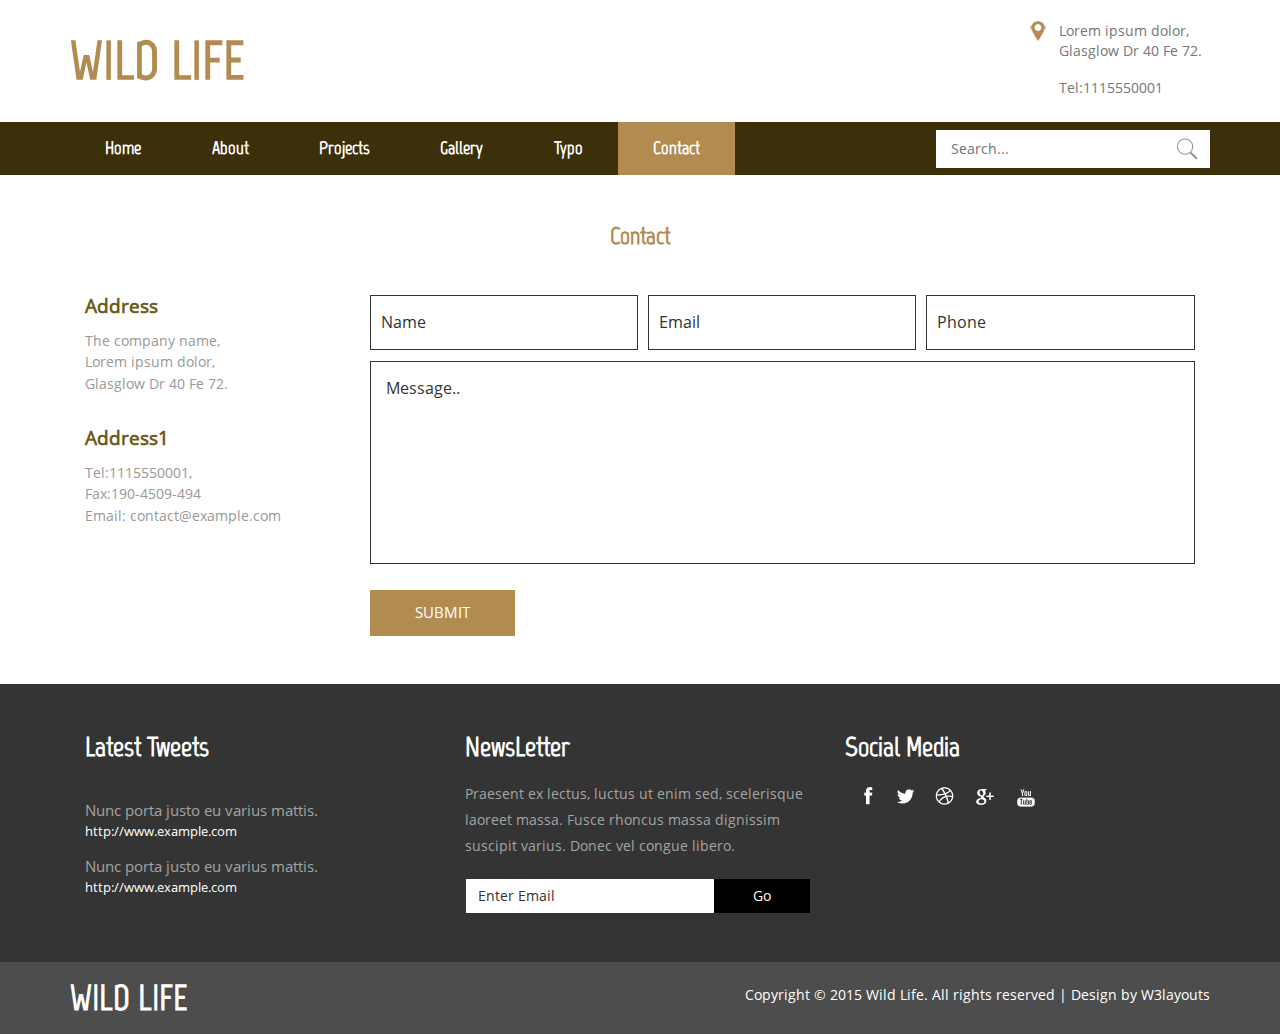
<file: contact.html>
<!--A Design by W3layouts
Author: W3layout
Author URL: http://w3layouts.com
License: Creative Commons Attribution 3.0 Unported
License URL: http://creativecommons.org/licenses/by/3.0/
-->
<!DOCTYPE HTML>
<html>
<head>
<title>Wildlife a Animal Category Flat Bootstarp Responsive Website Template | Contact :: w3layouts</title>
<link href="css/bootstrap.css" rel='stylesheet' type='text/css' />
<!-- jQuery (necessary JavaScript plugins) -->
<script src="js/bootstrap.js"></script>
<!-- Custom Theme files -->
<link href="css/style.css" rel='stylesheet' type='text/css' />
<!-- Custom Theme files -->
<!--//theme-style-->
<meta name="viewport" content="width=device-width, initial-scale=1">
<meta http-equiv="Content-Type" content="text/html; charset=utf-8" />
<meta name="keywords" content="Wildlife Responsive web template, Bootstrap Web Templates, Flat Web Templates, Andriod Compatible web template, 
Smartphone Compatible web template, free webdesigns for Nokia, Samsung, LG, SonyErricsson, Motorola web design" />
<script type="application/x-javascript"> addEventListener("load", function() { setTimeout(hideURLbar, 0); }, false); function hideURLbar(){ window.scrollTo(0,1); } </script>
<script src="js/jquery.min.js"></script>
 <script src="js/bootstrap.js"></script>

</head>
<body>
<!-- banner -->
<div class="header-top">
	 <div class="container">
		 <div class="logo">			
				 <h1><a href="index.html">WILD LIFE</a></h1>			
		 </div>
		 <div class="details">				 
				<div class="locate">
					 <div class="detail-grid">
						 <div class="lctr">
								<img src="images/lct.png" alt=""/>
						 </div>
						 <p>Lorem ipsum dolor,
						 <span>Glasglow Dr 40 Fe 72.</span></p>
						 <div class="clearfix"></div>
					 </div>
					 <div class="detail-grid">
						 <div class="lctr">
								<img src="images/phn.png" alt=""/>
						 </div>
						 <p>Tel:1115550001</p>
						 <div class="clearfix"></div>
					 </div>
				</div>
		 </div>
		 <div class="clearfix"></div>
	 </div>
</div>
<div class="header">
	 <div class="container">
		 <div class="top-menu">
			 <span class="menu"><img src="images/menu.png" alt=""></span>
			 <ul class="nav1">
				 <li><a href="index.html">Home</a></li>
				 <li><a href="about.html">About</a></li>
				 <li><a href="projects.html">Projects</a></li>
				 <li><a href="gallery.html">Gallery</a></li>
				 <li><a href="typo.html">Typo</a></li>
				 <li class="active"><a href="contact.html">Contact</a></li>
			 </ul>
		 </div>
		 <!-- script-for-menu -->
							 <script>
							   $( "span.menu" ).click(function() {
								 $( "ul.nav1" ).slideToggle( 300, function() {
								 // Animation complete.
								  });
								 });
							</script>
		 <!-- /script-for-menu -->
		 <div class="search">					
				<form>
				 <input type="text" value="" placeholder="Search...">
				 <input type="submit" value="">
				</form>					
		 </div>
		 <div class="clearfix"></div>
	 </div>
</div>
<!----> 
<div class="contact">
		<div class="container">
			<div class="contact-top">
				<h2>Contact</h2>
			</div>
			<div class="contact-bottom">
				 <div class="contact-text">
					<div class="col-md-3 contact-right">
						<div class="address">
							<h5>Address</h5>
							<p>The company name, 
							<span>Lorem ipsum dolor,</span>
							Glasglow Dr 40 Fe 72.</p>
						</div>
						<div class="address">
							<h5>Address1</h5>
							<p>Tel:1115550001, 
							<span>Fax:190-4509-494</span>
							Email: <a href="mailto:example@email.com">contact@example.com</a></p>
						</div>
						<div class="clearfix"></div>
					</div>
					<div class="col-md-9 contact-left">
						<form>
						<input type="text" value="Name" onfocus="this.value = '';" onblur="if (this.value == '') {this.value = 'Name';}" />
						<input type="text" value="Email" onfocus="this.value = '';" onblur="if (this.value == '') {this.value = 'Email';}" />
						<input type="text" value="Phone" onfocus="this.value = '';" onblur="if (this.value == '') {this.value = 'Phone';}" />
						<textarea value="Message:" onfocus="this.value = '';" onblur="if (this.value == '') {this.value = 'Message';}">Message..</textarea>
							<div class="submit-btn">								
									<input type="submit" value="SUBMIT">							
							</div>
						</form>
					</div>						
					<div class="clearfix"></div>
			 </div>
				
				
		 </div>
	 </div>
</div>	
<!----> 
<div class="footer">
	 <div class="container">
		 <div class="footer-sec">
			 <div class="col-md-4 ftr-grid1">
				 <h3>Latest Tweets</h3>
				 <div class="twts">
					 <h5>Nunc porta justo eu varius mattis.</h5>
					 <a href="mailto:example@gmail.com">http://www.example.com</a>
				 </div>
				 <div class="twts">
					 <h5>Nunc porta justo eu varius mattis.</h5>
					 <a href="mailto:example@gmail.com">http://www.example.com</a>
				 </div>
			 </div>
			 <div class="col-md-4 news-ltr">
				 <h3>NewsLetter</h3>
				 <p>Praesent ex lectus, luctus ut enim sed, scelerisque laoreet massa. Fusce rhoncus massa dignissim suscipit varius.
				 Donec vel congue libero. </p>
				 <form>					 
					  <input type="text" class="text" value="Enter Email" onfocus="this.value = '';" onblur="if (this.value == '') {this.value = 'Enter Email';}">
					 <input type="submit" value="Go">
					 <div class="clearfix"></div>
				 </form>
			 </div>
			 <div class="col-md-4 social">
				 <h3>Social Media</h3>
				 <a href="#"><i class="facebook"></i></a>
				 <a href="#"><i class="twitter"></i></a>
				 <a href="#"><i class="dribble"></i></a>	
				 <a href="#"><i class="google"></i></a>	
				 <a href="#"><i class="youtube"></i></a>
			 </div>
			 <div class="clearfix"></div>
     	 </div>
	 </div>
</div>
<!---->  
<div class="copywrite">
	 <div class="container">
		 <div class="ftr-logo">
			 <h3><a href="index.html">WILD LIFE</a></h3>
		 </div>
		 <div class="ftr-right">
			 <p>Copyright © 2015 Wild Life. All rights reserved | Design by <a href="http://w3layouts.com">W3layouts</a></p>
		 </div>
		 <div class="clearfix"></div>
	 </div>
</div>
<!----> 
</body>
</html>
</file>
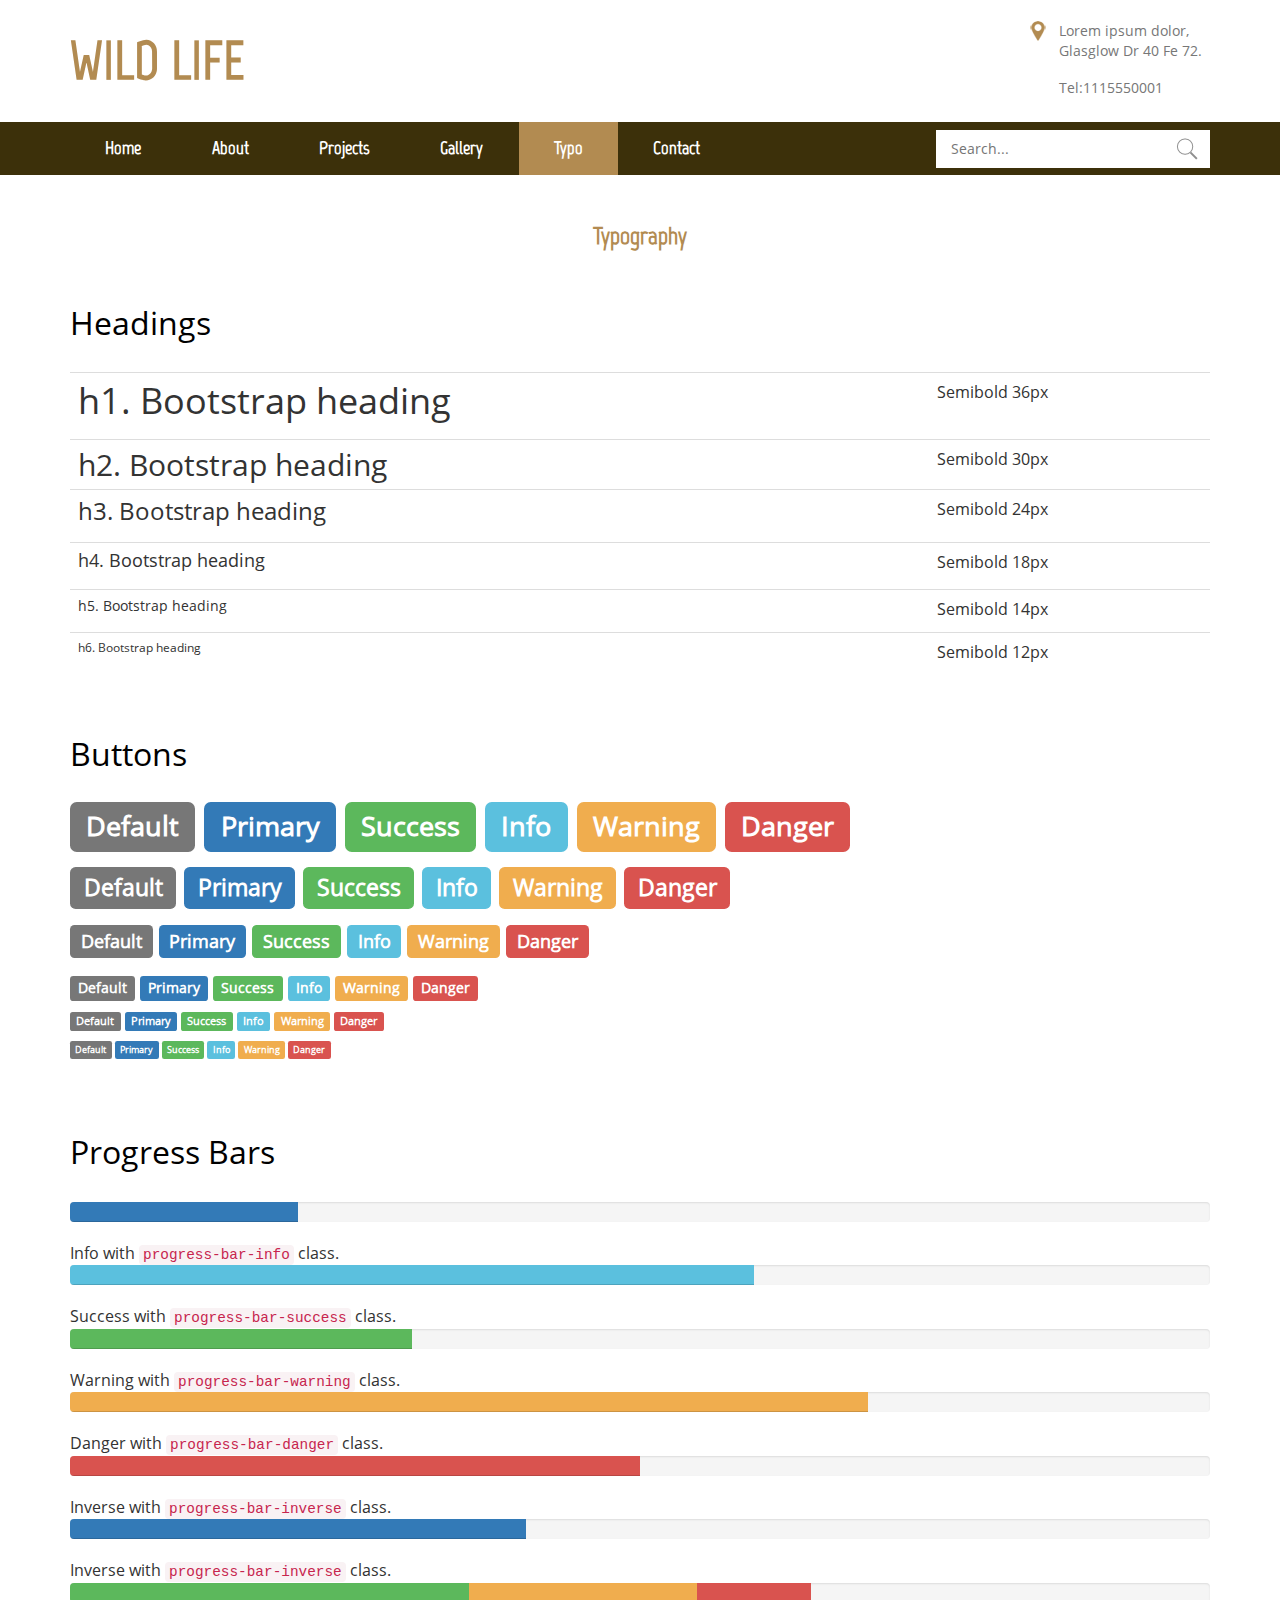
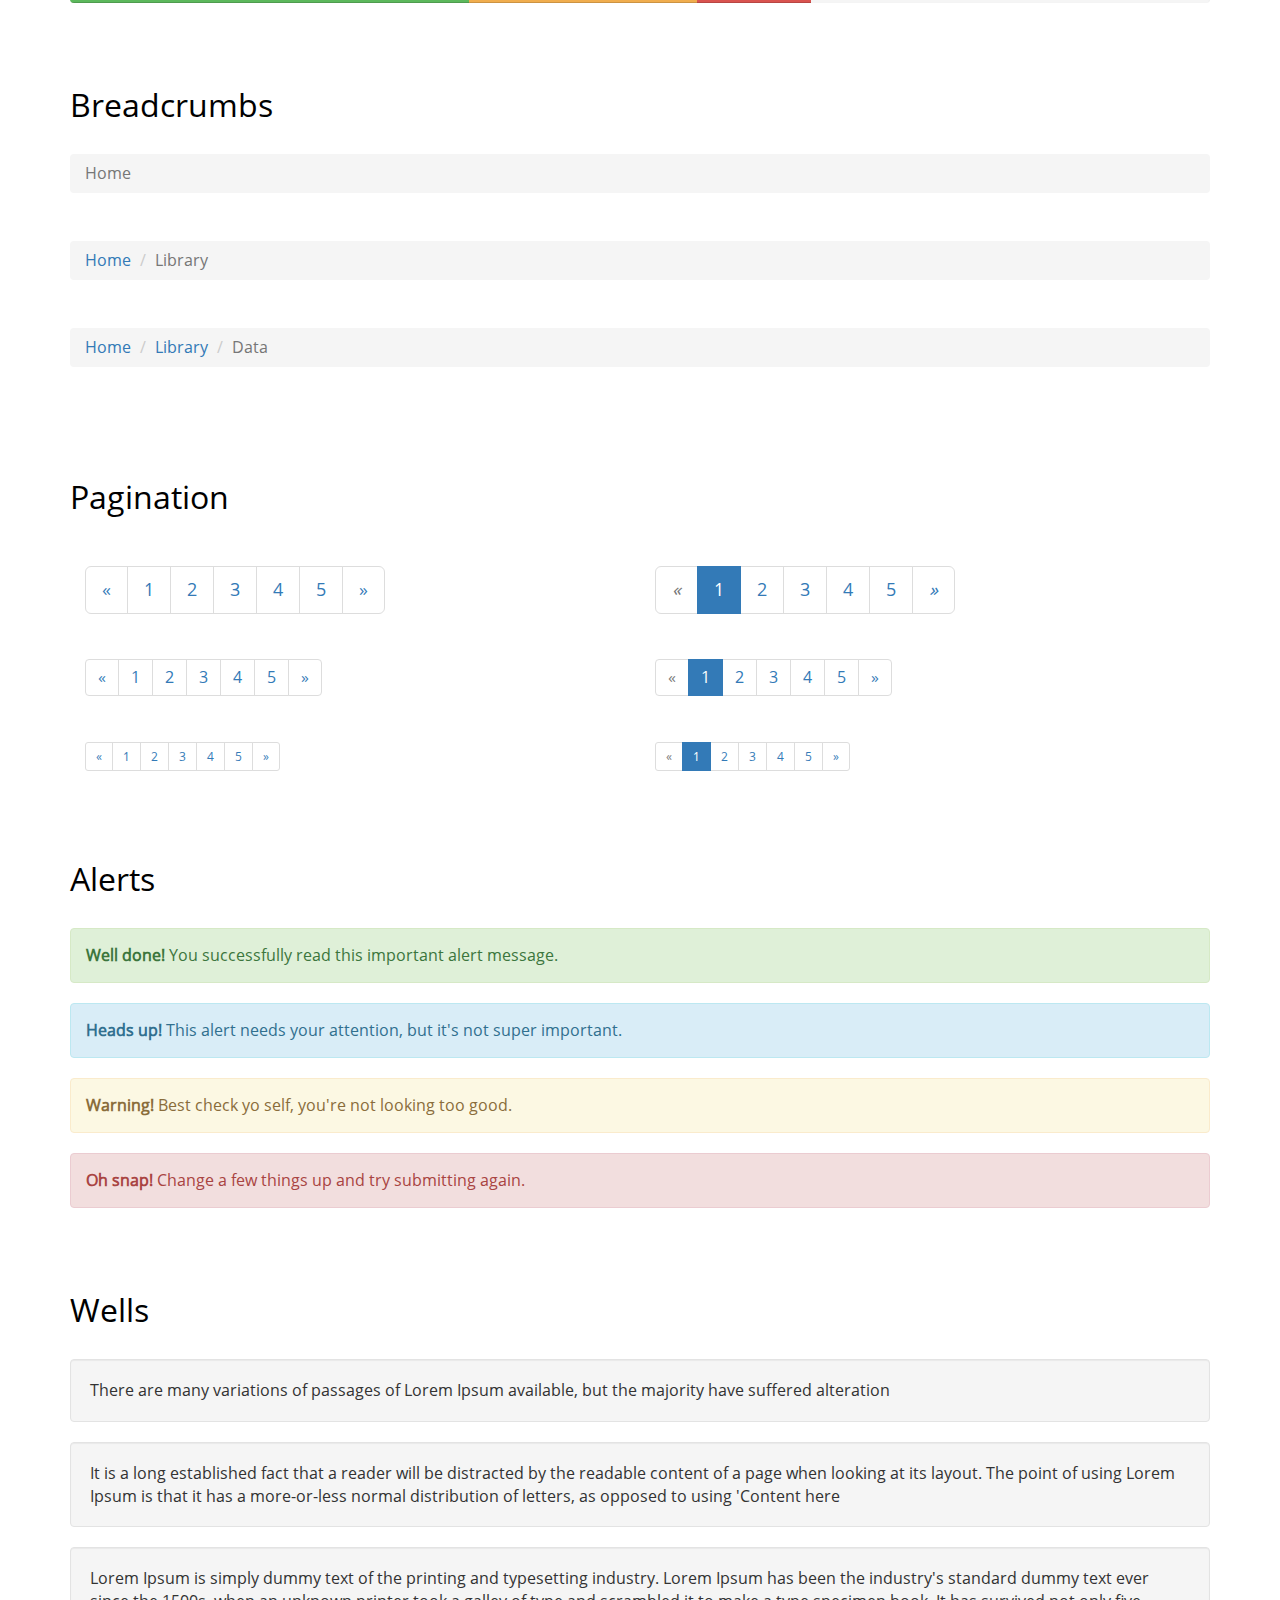
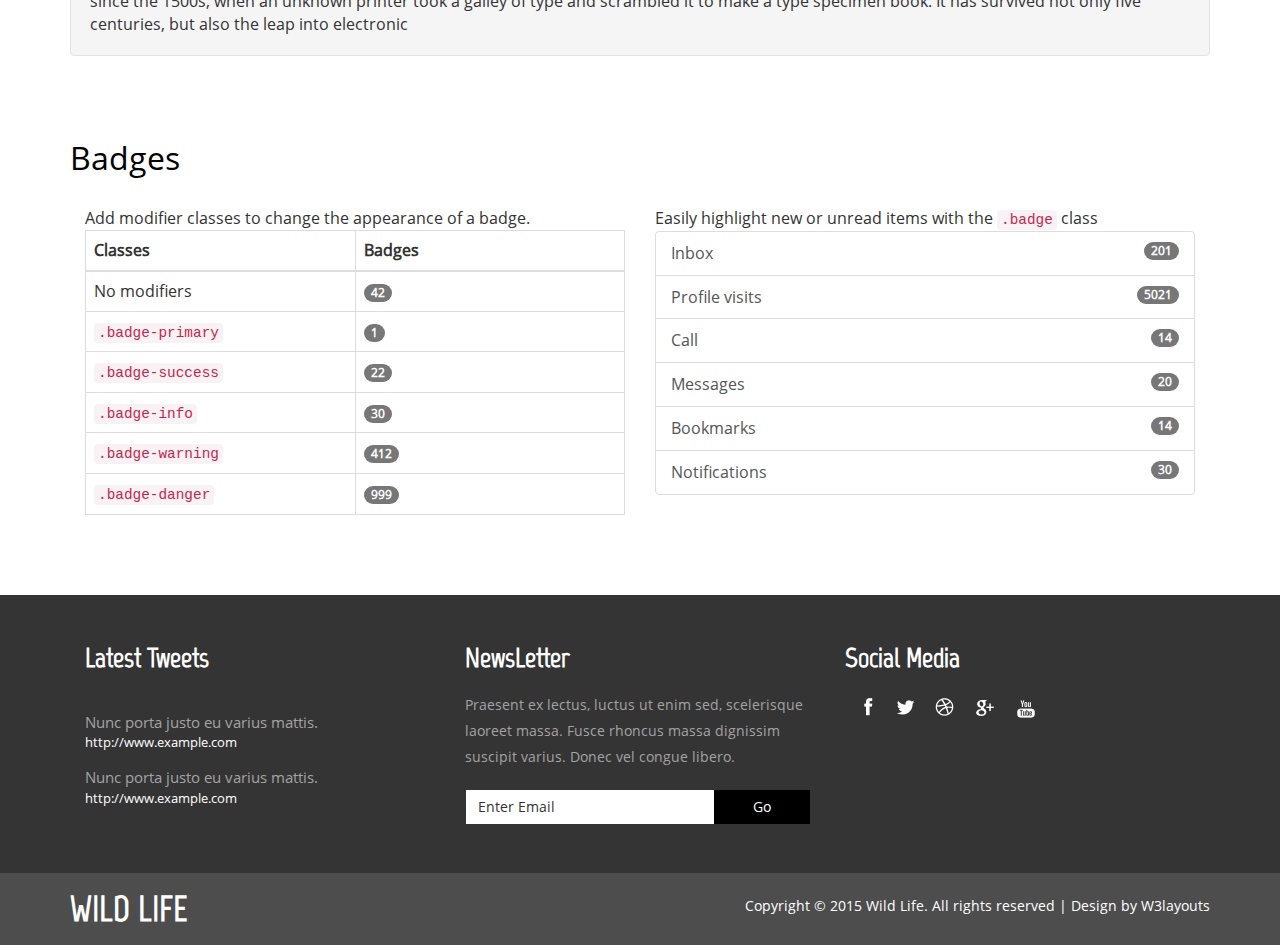
<file: typo.html>
<!--A Design by W3layouts
Author: W3layout
Author URL: http://w3layouts.com
License: Creative Commons Attribution 3.0 Unported
License URL: http://creativecommons.org/licenses/by/3.0/
-->
<!DOCTYPE HTML>
<html>
<head>
<title>Wildlife a Animal Category Flat Bootstarp Responsive Website Template | Typo :: w3layouts</title>
<link href="css/bootstrap.css" rel='stylesheet' type='text/css' />
<!-- jQuery (necessary JavaScript plugins) -->
<script src="js/bootstrap.js"></script>
<!-- Custom Theme files -->
<link href="css/style.css" rel='stylesheet' type='text/css' />
<!-- Custom Theme files -->
<!--//theme-style-->
<meta name="viewport" content="width=device-width, initial-scale=1">
<meta http-equiv="Content-Type" content="text/html; charset=utf-8" />
<meta name="keywords" content="Wildlife Responsive web template, Bootstrap Web Templates, Flat Web Templates, Andriod Compatible web template, 
Smartphone Compatible web template, free webdesigns for Nokia, Samsung, LG, SonyErricsson, Motorola web design" />
<script type="application/x-javascript"> addEventListener("load", function() { setTimeout(hideURLbar, 0); }, false); function hideURLbar(){ window.scrollTo(0,1); } </script>
<script src="js/jquery.min.js"></script>
 <script src="js/bootstrap.js"></script>

</head>
<body>
<!-- banner -->
<div class="header-top">
	 <div class="container">
		 <div class="logo">			
				 <h1><a href="index.html">WILD LIFE</a></h1>			
		 </div>
		 <div class="details">				 
				<div class="locate">
					 <div class="detail-grid">
						 <div class="lctr">
								<img src="images/lct.png" alt=""/>
						 </div>
						 <p>Lorem ipsum dolor,
						 <span>Glasglow Dr 40 Fe 72.</span></p>
						 <div class="clearfix"></div>
					 </div>
					 <div class="detail-grid">
						 <div class="lctr">
								<img src="images/phn.png" alt=""/>
						 </div>
						 <p>Tel:1115550001</p>
						 <div class="clearfix"></div>
					 </div>
				</div>
		 </div>
		 <div class="clearfix"></div>
	 </div>
</div>
<div class="header">
	 <div class="container">
		 <div class="top-menu">
			 <span class="menu"><img src="images/menu.png" alt=""></span>
			 <ul class="nav1">
				 <li><a href="index.html">Home</a></li>
				 <li><a href="about.html">About</a></li>
				 <li><a href="projects.html">Projects</a></li>
				 <li><a href="gallery.html">Gallery</a></li>
				 <li class="active"><a href="typo.html">Typo</a></li>
				 <li><a href="contact.html">Contact</a></li>
			 </ul>
		 </div>
		 <!-- script-for-menu -->
							 <script>
							   $( "span.menu" ).click(function() {
								 $( "ul.nav1" ).slideToggle( 300, function() {
								 // Animation complete.
								  });
								 });
							</script>
		 <!-- /script-for-menu -->
		 <div class="search">					
				<form>
				 <input type="text" value="" placeholder="Search...">
				 <input type="submit" value="">
				</form>					
		 </div>
		 <div class="clearfix"></div>
	 </div>
</div>
<!----> 
<!--pages-starts-->
	<div class="pages">
		<div class="container">
			 <h2 class="top">Typography</h2>
			<div class="headdings">
				<h3 class="ghj">Headings</h3>
					<div class="bs-example">
						<table class="table">
						  <tbody>
							<tr>
							  <td><h1 id="h1.-bootstrap-heading">h1. Bootstrap heading<a class="anchorjs-link" href="#h1.-bootstrap-heading"><span class="anchorjs-icon"></span></a></h1></td>
							  <td class="type-info">Semibold 36px</td>
							</tr>
							<tr>
							  <td><h2 id="h2.-bootstrap-heading">h2. Bootstrap heading<a class="anchorjs-link" href="#h2.-bootstrap-heading"><span class="anchorjs-icon"></span></a></h2></td>
							  <td class="type-info">Semibold 30px</td>
							</tr>
							<tr>
							  <td><h3 id="h3.-bootstrap-heading">h3. Bootstrap heading<a class="anchorjs-link" href="#h3.-bootstrap-heading"><span class="anchorjs-icon"></span></a></h3></td>
							  <td class="type-info">Semibold 24px</td>
							</tr>
							<tr>
							  <td><h4 id="h4.-bootstrap-heading">h4. Bootstrap heading<a class="anchorjs-link" href="#h4.-bootstrap-heading"><span class="anchorjs-icon"></span></a></h4></td>
							  <td class="type-info">Semibold 18px</td>
							</tr>
							<tr>
							  <td><h5 id="h5.-bootstrap-heading">h5. Bootstrap heading<a class="anchorjs-link" href="#h5.-bootstrap-heading"><span class="anchorjs-icon"></span></a></h5></td>
							  <td class="type-info">Semibold 14px</td>
							</tr>
							<tr>
							  <td><h6>h6. Bootstrap heading</h6></td>
							  <td class="type-info">Semibold 12px</td>
							</tr>
						  </tbody>
						</table>
					</div>
			</div>
			<div class="Buttons">
				<h3 class="ghj">Buttons</h3>
				  <h1 class="b1">
					<a href="#"><span class="label label-default">Default</span></a>
					<a href="#"><span class="label label-primary">Primary</span></a>
					<a href="#"><span class="label label-success">Success</span></a>
					<a href="#"><span class="label label-info">Info</span></a>
					<a href="#"><span class="label label-warning">Warning</span></a>
					<a href="#"><span class="label label-danger">Danger</span></a>
				  </h1>
				  <h2 class="b2">
					<a href="#"><span class="label label-default">Default</span></a>
					<a href="#"><span class="label label-primary">Primary</span></a>
					<a href="#"><span class="label label-success">Success</span></a>
					<a href="#"><span class="label label-info">Info</span></a>
					<a href="#"><span class="label label-warning">Warning</span></a>
					<a href="#"><span class="label label-danger">Danger</span></a>
				  </h2>
				  <h3 class="b3">
					<a href="#"><span class="label label-default">Default</span></a>
					<a href="#"><span class="label label-primary">Primary</span></a>
					<a href="#"><span class="label label-success">Success</span></a>
					<a href="#"><span class="label label-info">Info</span></a>
					<a href="#"><span class="label label-warning">Warning</span></a>
					<a href="#"><span class="label label-danger">Danger</span></a>
				  </h3>
				  <h4 class="b4">
					<a href="#"><span class="label label-default">Default</span></a>
					<a href="#"><span class="label label-primary">Primary</span></a>
					<a href="#"><span class="label label-success">Success</span></a>
					<a href="#"><span class="label label-info">Info</span></a>
					<a href="#"><span class="label label-warning">Warning</span></a>
					<a href="#"><span class="label label-danger">Danger</span></a>
				  </h4>
				  <h5 class="b5">
					<a href="#"><span class="label label-default">Default</span></a>
					<a href="#"><span class="label label-primary">Primary</span></a>
					<a href="#"><span class="label label-success">Success</span></a>
					<a href="#"><span class="label label-info">Info</span></a>
					<a href="#"><span class="label label-warning">Warning</span></a>
					<a href="#"><span class="label label-danger">Danger</span></a>
				  </h5>
				  <h6 class="b6">
					<a href="#"><span class="label label-default">Default</span></a>
					<a href="#"><span class="label label-primary">Primary</span></a>
					<a href="#"><span class="label label-success">Success</span></a>
					<a href="#"><span class="label label-info">Info</span></a>
					<a href="#"><span class="label label-warning">Warning</span></a>
					<a href="#"><span class="label label-danger">Danger</span></a>
				  </h6>
		    </div>
		    <div class="progress-bars">
			 <h3 class="ghj">Progress Bars</h3>
				 <div class="tab-content">
					  <div class="tab-pane active" id="domprogress">
						  <div class="progress">    
							<div class="progress-bar progress-bar-primary" style="width: 20%"></div>
						  </div>
						  <p>Info with <code>progress-bar-info</code> class.</p>
						  <div class="progress">    
							<div class="progress-bar progress-bar-info" style="width: 60%"></div>
						  </div>
						  <p>Success with <code>progress-bar-success</code> class.</p>
						  <div class="progress">
							<div class="progress-bar progress-bar-success" style="width: 30%"></div>
						  </div>
						  <p>Warning with <code>progress-bar-warning</code> class.</p>
						  <div class="progress">
							<div class="progress-bar progress-bar-warning" style="width: 70%"></div>
						  </div>
						  <p>Danger with <code>progress-bar-danger</code> class.</p>
						  <div class="progress">
							<div class="progress-bar progress-bar-danger" style="width: 50%"></div>
						  </div>
						  <p>Inverse with <code>progress-bar-inverse</code> class.</p>
						  <div class="progress">
							<div class="progress-bar progress-bar-inverse" style="width: 40%"></div>
						  </div>
						   <p>Inverse with <code>progress-bar-inverse</code> class.</p>
						  <div class="progress">
							<div class="progress-bar progress-bar-success" style="width: 35%"><span class="sr-only">35% Complete (success)</span></div>
							<div class="progress-bar progress-bar-warning" style="width: 20%"><span class="sr-only">20% Complete (warning)</span></div>
							<div class="progress-bar progress-bar-danger" style="width: 10%"><span class="sr-only">10% Complete (danger)</span></div>
						  </div>
					</div>
			   </div>
		    </div>
			<div class="bread-crumbs">
				 <h3 class="ghj">Breadcrumbs</h3>
				   <ol class="breadcrumb">
				  <li class="active">Home</li>
				</ol>
				<ol class="breadcrumb">
				  <li><a href="#">Home</a></li>
				  <li class="active">Library</li>
				</ol>
				<ol class="breadcrumb">
				  <li><a href="#">Home</a></li>
				  <li><a href="#">Library</a></li>
				  <li class="active">Data</li>
				</ol>
		    </div>
			<div class="pagenatin">
				<h3 class="ghj">Pagination</h3>
					<div class="col-md-6">
					  <nav>
					  <ul class="pagination pagination-lg">
						<li><a href="#" aria-label="Previous"><span aria-hidden="true">«</span></a></li>
						<li><a href="#">1</a></li>
						<li><a href="#">2</a></li>
						<li><a href="#">3</a></li>
						<li><a href="#">4</a></li>
						<li><a href="#">5</a></li>
						<li><a href="#" aria-label="Next"><span aria-hidden="true">»</span></a></li>
					  </ul>
					  </nav>
					  <nav>
					  <ul class="pagination">
						<li><a href="#" aria-label="Previous"><span aria-hidden="true">«</span></a></li>
						<li><a href="#">1</a></li>
						<li><a href="#">2</a></li>
						<li><a href="#">3</a></li>
						<li><a href="#">4</a></li>
						<li><a href="#">5</a></li>
						<li><a href="#" aria-label="Next"><span aria-hidden="true">»</span></a></li>
					  </ul>
					  </nav>
					  <nav>
						<ul class="pagination pagination-sm">
							<li><a href="#" aria-label="Previous"><span aria-hidden="true">«</span></a></li>
							<li><a href="#">1</a></li>
							<li><a href="#">2</a></li>
							<li><a href="#">3</a></li>
							<li><a href="#">4</a></li>
							<li><a href="#">5</a></li>
							<li><a href="#" aria-label="Next"><span aria-hidden="true">»</span></a></li>
						</ul>
					  </nav>
					</div>
					<div class="col-md-6">
						<nav>
							<ul class="pagination pagination-lg">
									<li class="disabled"><a href="#"><i class="fa fa-angle-left">«</i></a></li>
									<li class="active"><a href="#">1</a></li>
									<li><a href="#">2</a></li>
									<li><a href="#">3</a></li>
									<li><a href="#">4</a></li>
									<li><a href="#">5</a></li>
									<li><a href="#"><i class="fa fa-angle-right">»</i></a></li>
							</ul>
						</nav>
						<nav>
						  <ul class="pagination">
							<li class="disabled"><a href="#" aria-label="Previous"><span aria-hidden="true">«</span></a></li>
							<li class="active"><a href="#">1 <span class="sr-only">(current)</span></a></li>
							<li><a href="#">2</a></li>
							<li><a href="#">3</a></li>
							<li><a href="#">4</a></li>
							<li><a href="#">5</a></li>
							<li><a href="#" aria-label="Next"><span aria-hidden="true">»</span></a></li>
						 </ul>
					    </nav>
					    <nav>
							 <ul class="pagination pagination-sm">
								<li class="disabled"><a href="#"><i class="fa fa-angle-left"></i>«</a></li>
								<li class="active"><a href="#">1</a></li>
								<li><a href="#">2</a></li>
								<li><a href="#">3</a></li>
								<li><a href="#">4</a></li>
								<li><a href="#">5</a></li>
								<li><a href="#"><i class="fa fa-angle-right"></i>»</a></li>
							</ul>
						</nav>
					</div>
					<div class="clearfix"> </div>
			</div>
			<div class="alerts">
			  <h3 class="ghj">Alerts</h3>
			   <div class="alert alert-success" role="alert">
					<strong>Well done!</strong> You successfully read this important alert message.
			   </div>
			   <div class="alert alert-info" role="alert">
					<strong>Heads up!</strong> This alert needs your attention, but it's not super important.
			   </div>
			   <div class="alert alert-warning" role="alert">
					<strong>Warning!</strong> Best check yo self, you're not looking too good.
			   </div>
			   <div class="alert alert-danger" role="alert">
					<strong>Oh snap!</strong> Change a few things up and try submitting again.
			   </div>
		    </div>
			<div class="distracted">
			  <h3 class="ghj">Wells</h3>
				   <div class="well">
					There are many variations of passages of Lorem Ipsum available, but the majority have suffered alteration
				   </div>
				   <div class="well">
					It is a long established fact that a reader will be distracted by the readable content of a page when looking at its layout. The point of using Lorem Ipsum is that it has a more-or-less normal distribution of letters, as opposed to using 'Content here
				   </div>
				   <div class="well">
					Lorem Ipsum is simply dummy text of the printing and typesetting industry. Lorem Ipsum has been the industry's standard dummy text ever since the 1500s, when an unknown printer took a galley of type and scrambled it to make a type specimen book. It has survived not only five centuries, but also the leap into electronic
				   </div>
		    </div>
		<div class="appearance">
			 <h3 class="ghj">Badges</h3>
				<div class="col-md-6">
					<p>Add modifier classes to change the appearance of a badge.</p>
					  <table class="table table-bordered">
						<thead>
							<tr>
								<th width="50%">Classes</th>
								<th width="50%">Badges</th>
							</tr>
						</thead>
						<tbody>
							<tr>
								<td>No modifiers</td>
								<td><span class="badge">42</span></td>
							</tr>
							<tr>
								<td><code>.badge-primary</code></td>
								<td><span class="badge badge-primary">1</span></td>
							</tr>
							<tr>
								<td><code>.badge-success</code></td>
								<td><span class="badge badge-success">22</span></td>
							</tr>
							<tr>
								<td><code>.badge-info</code></td>
								<td><span class="badge badge-info">30</span></td>
							</tr>
							<tr>
								<td><code>.badge-warning</code></td>
								<td><span class="badge badge-warning">412</span></td>
							</tr>
							<tr>
								<td><code>.badge-danger</code></td>
								<td><span class="badge badge-danger">999</span></td>
							</tr>
						</tbody>
					  </table>                    
				</div>
				<div class="col-md-6">
				  <p>Easily highlight new or unread items with the <code>.badge</code> class</p>
					<div class="list-group list-group-alternate"> 
						<a href="#" class="list-group-item"><span class="badge">201</span> <i class="ti ti-email"></i> Inbox </a> 
						<a href="#" class="list-group-item"><span class="badge badge-primary">5021</span> <i class="ti ti-eye"></i> Profile visits </a> 
						<a href="#" class="list-group-item"><span class="badge">14</span> <i class="ti ti-headphone-alt"></i> Call </a> 
						<a href="#" class="list-group-item"><span class="badge">20</span> <i class="ti ti-comments"></i> Messages </a> 
						<a href="#" class="list-group-item"><span class="badge badge-warning">14</span> <i class="ti ti-bookmark"></i> Bookmarks </a> 
						<a href="#" class="list-group-item"><span class="badge badge-danger">30</span> <i class="ti ti-bell"></i> Notifications </a> 
					</div>
			    </div>
			   <div class="clearfix"> </div>
			</div>
		</div>	
	</div>	
	<!----pages-end---->

<!----> 
<div class="footer">
	 <div class="container">
		 <div class="footer-sec">
			 <div class="col-md-4 ftr-grid1">
				 <h3>Latest Tweets</h3>
				 <div class="twts">
					 <h5>Nunc porta justo eu varius mattis.</h5>
					 <a href="mailto:example@gmail.com">http://www.example.com</a>
				 </div>
				 <div class="twts">
					 <h5>Nunc porta justo eu varius mattis.</h5>
					 <a href="mailto:example@gmail.com">http://www.example.com</a>
				 </div>
			 </div>
			 <div class="col-md-4 news-ltr">
				 <h3>NewsLetter</h3>
				 <p>Praesent ex lectus, luctus ut enim sed, scelerisque laoreet massa. Fusce rhoncus massa dignissim suscipit varius.
				 Donec vel congue libero. </p>
				 <form>					 
					  <input type="text" class="text" value="Enter Email" onfocus="this.value = '';" onblur="if (this.value == '') {this.value = 'Enter Email';}">
					 <input type="submit" value="Go">
					 <div class="clearfix"></div>
				 </form>
			 </div>
			 <div class="col-md-4 social">
				 <h3>Social Media</h3>
				 <a href="#"><i class="facebook"></i></a>
				 <a href="#"><i class="twitter"></i></a>
				 <a href="#"><i class="dribble"></i></a>	
				 <a href="#"><i class="google"></i></a>	
				 <a href="#"><i class="youtube"></i></a>
			 </div>
			 <div class="clearfix"></div>
     	 </div>
	 </div>
</div>
<!---->  
<div class="copywrite">
	 <div class="container">
		 <div class="ftr-logo">
			 <h3><a href="index.html">WILD LIFE</a></h3>
		 </div>
		 <div class="ftr-right">
			 <p>Copyright © 2015 Wild Life. All rights reserved | Design by <a href="http://w3layouts.com">W3layouts</a></p>
		 </div>
		 <div class="clearfix"></div>
	 </div>
</div>
<!----> 
</body>
</html>
</file>
<file: css/style.css>
/*
Author: W3layout
Author URL: http://w3layouts.com
License: Creative Commons Attribution 3.0 Unported
License URL: http://creativecommons.org/licenses/by/3.0/
*/
h4, h5, h6,
h1, h2, h3 {margin: 0;}
ul, ol {margin: 0; padding:0;}
p {margin: 0;}
html, body{
	font-family: 'OpenSans-Regular';
	font-size: 100%;
	background: #ffffff;
}
@font-face {
   font-family: 'OpenSans-Regular';
   src: url(../fonts2/OpenSans-Regular.ttf)format('truetype');
}
@font-face {
   font-family: 'Marvel-Regular';
   src: url(../fonts2/Marvel-Regular.ttf) format('truetype');
}
body a{
	transition:0.5s all;
	-webkit-transition:0.5s all;
	-moz-transition:0.5s all;
	-o-transition:0.5s all;
	-ms-transition:0.5s all;

}
body a:hover{
text-decoration:none;
}
.row{
	margin:0;
}
.breadcrumb{
	margin:2em 0;
	text-align:left;
}
h1.b1, h2.b2, h3.b3 {
  margin-bottom: 25px;
  display: block;
}
/*-- banner --*/
.logo h1 a{
	display:inline-block;
	text-decoration:none;
	font-family: 'Marvel-Regular';
	font-weight:700;
	color: #B28B51;
  font-size: 1.5em;
	padding-top: 10px;
}
.header-top{
	padding:1.3em 0;
}
.logo{
	float:left;
}
.details{
	float:right;
	width: 16%;
}
.detail-grid:nth-child(2){
	margin-top:1em;
}
.locate p{
	float:left;
	font-size:0.9em;
	color:#777;
}
.locate p span{
	display:block;
}
.lctr{
	float:left;
	margin-right:6%;
}
.lctr img{
	vertical-align:top;
	border-radius: 25px;
}
.header{
	background:#3c300a;
}
.top-menu ul li{
	display:inline-block;
	float:left;
}
.top-menu ul li a{
	color:#fff;
	padding:0.8em 2em;
	display:block;
		font-family: 'Marvel-Regular';
	font-weight:700;
	font-size:1.1em;
}
span.menu {
		display:none;
}
.top-menu ul li.active a,.top-menu ul li a:hover{
	background:#b28b51;
}
.search {
  position: relative;
  background: #fff;
  padding: 0;
  float: right;
  width: 24%;
  margin-top:0.5em;
}
.search input[type="text"] {
  margin: 0px 0;
  padding:9px 0px 9px 15px;
  outline: none;
  color: #333;
  background: none;
  border: none;
  position: relative;
  font-size: 0.9em;
  -webkit-appearance: none;
  width:86%
}
.search input[type="submit"] {
  background: url('../images/search1.png') no-repeat 13px 3px;
  border: none;
  cursor: pointer;
  width: 46px;
  outline: none;
  position: absolute;
  height: 31px;
  top:4px;
  right: 2px;
}
.banner-left{
	background:url(../images/bnr2.jpg) repeat 0px 0px;
	background-size:100% 100%;
	min-height:500px;
	padding:0;
}
.banner_lft_info {
  margin-top:22.2em;
}
.banner-left p a{
	color:#fff;
	background:#3c300a;
	padding:0.3em 1.5em;
	font-size:1.1em;
	text-transform:uppercase;
	font-weight:600;
	display:inline-block;
	font-family: 'Marvel-Regular';
}
.banner-left p a:hover{
	background:#b28b51;
}
.banner-left h3{
	color:#fff;
	font-size:1.5em;
  padding:1em 1em 1em 1em;
  background:rgba(0, 0, 0, 0.19);
  font-family: 'Marvel-Regular';
  font-weight: 700;
  line-height:1.2em;
}
.banner-right{
	padding:0;
}
.bnr-right{
	float:left;
	width:50%;
}
.grid1{
	background:url(../images/g2.jpg) no-repeat 0px 0px;
	background-size:cover;
	min-height:250px;
}
.grid2{
	background:url(../images/g1.jpg) no-repeat 0px 0px;
	background-size:cover;
	min-height:250px;
}
.grid3{
	background:url(../images/g4.jpg) no-repeat 0px 0px;
	background-size:cover;
	min-height:250px;
}
.grid4{
	background:url(../images/g3.jpg) no-repeat 0px 0px;
	background-size:cover;
	min-height:250px;
}
.banner_rght_info{
	margin-top:9.07em;
}
.bnr_rht{
	margin-top:7.25em;
}
.banner_rght_info p a{
	color:#fff;
	background:#3c300a;
	padding:0.3em 1.5em;
	font-size:1.1em;
	text-transform:uppercase;
	font-weight:600;
	display:inline-block;
	font-family: 'Marvel-Regular';
}
.banner_rght_info p a:hover{
	background:#b28b51;
}
.banner_rght_info h4{
	color:#fff;
	font-size:1.4em;
	 font-family: 'Marvel-Regular';
  font-weight: 700;
  padding:1em 0em 1em 1em;
  background:rgba(0, 0, 0, 0.19);
  line-height:1.3em;
}
/*--content--*/
.content{
	padding:4em 0 5em 0;
}
.cntnt-head h3,.recent_album h3,.news-head h3,.testi-head h3,.service h3 {
	color:#b28b51;
	font-size:1.5em;
	margin-bottom:6px;
	font-family: 'Marvel-Regular';
	font-weight:700;
}
.cntnt-head span,.testi-head span{
	display:inline-block;
	width:10%;
	background:#b28b51;
	height:2px;
}
.panel-default > .panel-heading {
  color: #999;
    background:url(../images/pls.png) no-repeat 7px 11px #fff;
	padding: 10px 30px;
}
.panel-group .panel-heading + .panel-collapse > .panel-body, .panel-group .panel-heading + .panel-collapse > .list-group {
  border-top: transparent;
}
.panel-default {
  border-color: #FFF;
}
.panel-default {
  border-bottom:1px solid rgba(51, 51, 51, 0.16);
}
.panel-body {
  padding:7px 20px 13px;
  color: #777;
  line-height: 1.8em;
  font-size: 0.9em;
}
.panel-title > a, .panel-title > small, .panel-title > .small, .panel-title > small > a, .panel-title > .small > a {
  color: #343434;
  font-size: 1em;
  margin-bottom: 6px;
}
.panel-title a:hover {
  color: #b28b51;
  text-decoration: none;
}
.panel-group {
  margin-bottom:0px;
  margin-top: 2em;
}
.icon-grids{
	margin-top:3em;
}
.icon {
  width: 60px;
  height: 60px;
  display: inline-block;
  border: 1px solid #b28b51;
  border-radius: 620px;
  margin-bottom: 1.5em;
  padding: 14px 0px;
}
.icon-pic{
	float:left;
	width:23%;
}
.icon-info{
	float:left;
	width:74%;
	margin-left:3%;
}
.glyphicon-camera:before,.glyphicon-facetime-video:before ,.glyphicon-globe:before,.glyphicon-map-marker:before{
  color:#BABABA;
  font-size:28px;
}
.icon-info h4 a{
	color:#6F5C1D;
	font-size:1em;
	font-weight:600;
	text-decoration:none;
	display:inline-block;
}
.icon-info h4 a:hover{
	  color:#b28b51;
}
.icon-info span{
	display:inline-block;
	width:20%;
	background:#6F5C1D;
	height:1px;
}
.icon-info p{
	font-size:0.9em;
	line-height:1.8em;
	color:#777;
	margin-top:8px;
}
.futr-grid{
	padding-left:0;
}
.grids2{
	margin-top:4em;
}
.service{
	padding-bottom:3em;
}
/*--gallery-Part-Here --*/
.recent_album{
	padding:0em 0px 5em;
}
.recent_album h3{
	text-align:center;
}
.gallery-bottom{
	margin-top:5%;
}
.gallery-left img{
	width:100%;
}
.gallery-left:hover img {
  -webkit-filter: grayscale(100%);
  opacity:8;
  transition: all 300ms!important;
  -webkit-transition: all 300ms!important;
  -moz-transition: all 300ms!important;
}
.gallery-left{
	position: relative;
}
.gallery-grid img{
	width:100%;
}
.gallery-grid:hover img {
  -webkit-filter: grayscale(100%);
  opacity:8;
  transition: all 300ms!important;
  -webkit-transition: all 300ms!important;
  -moz-transition: all 300ms!important;
}
.gallery-grid{
	position: relative;
}
.gallery-1{
	margin-top:25px;
}
.gallery-1:nth-child(1){
	margin-top:0;
}
/*--gallery-Part-Ends-Here --*/
.news-head span{
	display:inline-block;
	width:10%;
	background:#b28b51;
	height:2px;
}
.news_sec{
	margin-top:1.5em;
}
.news_sec h3{
	font-size:1.5em;
}
.news_sec h3 a {
  color:#6F5C1D;
  font-family: 'Marvel-Regular';
  font-weight: 700;
  text-decoration: none;
  display: inline-block;
  margin:0.6em 0;
}
.news_sec h3 a:hover{
	color:#B28B51;
}
.news_sec p {
  font-size: 0.9em;
  line-height: 1.8em;
  color: #777;
}
a.read{
  color:#B28B51;
  font-size: 1.2em;
  font-weight: 600;
  display: inline-block;
  font-family: 'Marvel-Regular';
  margin-top:1em;
}
a.read:hover{
	color:#6F5C1D;
}
.testi-grids{
	margin-top:1.5em;
}
.people{
	float:left;
	width:25%;
}
.testi-info{
	float:left;
	width:65%;
	margin-left:5%;
}
.testi-info h4{
  color:#6F5C1D;
  font-weight: 600;
  margin:0 0 0.4em 0;
  font-size:1.1em;
}
.testi-info a{
  color:#B28B51;
  font-size: 1em;
  font-weight: 600;
  display: inline-block;
  font-family: 'Marvel-Regular';
}
.testi-info a:hover {
  color:#6F5C1D;
}
.testi-info p {
  font-size: 0.9em;
  line-height: 1.8em;
  color: #777;
  margin-top:1em;
}
.testi2{
	margin-top:3em;
}
.wlid-sec{
	padding-bottom:4em;
}
.news{
	padding-left:0;
}

/*--footer--*/
.footer{
	 padding:3em 0;
	 background:#343434;
}
.ftr-grid1 h3{
	color: #fff;
  font-size:1.7em;
  font-family: 'Marvel-Regular';
  font-weight: 700;
  margin-bottom:1.5em;
}
.twts:nth-child(3){
	 margin-top: 1em;
}
.twts h5{
	 margin-top: 1em;
	 color:#A3A3A3;
	 font-size:0.95em;
}
.twts  a {
  color: #fff;
  text-decoration: none;
  font-size: 0.8em;
  font-weight: 500;
}
.twts a:hover{
	color:#fff;
}
.news-ltr h3{
color: #fff;
  font-size:1.7em;
  font-family: 'Marvel-Regular';
  font-weight: 700;
  margin-bottom:0.7em;
}
.news-ltr p {
  font-size: 0.9em;
  line-height: 1.8em;
  color:#A3A3A3;
}
.news-ltr form{
	  border: 1px solid #343434;
	    width: 99%;
		margin-top:1.2em;
}
.news-ltr form input[type="text"] {
  width: 72%;
  padding: 7px 12px;
  font-size: 0.9em;
  float:left;
  color: #333;
  outline: none;
  background: none;
  border:none;
  background:#fff;
}
.news-ltr form input[type="submit"] {
  width: 28%;
  font-size: 0.9em;
  color: #fff;
  border:2px solid #000;
  outline: none;
  padding: 5px 12px;
  background: #000;
  transition: 0.5s all;
  -webkit-transition: 0.5s all;
  -moz-transition: 0.5s all;
  -o-transition: 0.5s all;
  -ms-transition: 0.5s all;
  float:left;
}
.news-ltr form input[type="submit"]:hover{
	border:2px solid #fff;
	color:#fff;
	background:transparent;
}
/*--copywrite--*/
.copywrite{
	background:#4D4D4D;
	padding:1em 0;
}
.ftr-logo{
	float:left;
}
.ftr-logo h3 a{
	display:inline-block;
	text-decoration:none;
	font-family: 'Marvel-Regular';
	font-weight:700;
	color:#fff;
	font-size:1.5em;
}
.ftr-right{
	float:right;
}
.ftr-right p {
  color: #fff;
  font-size: 0.9em;
  padding-top:0.5em;
}
.ftr-right p a{
	color:#fff;
}
.ftr-right p a:hover{
	color:#ABABAB;
}
.social h3{
  color: #fff;
  font-size:1.7em;
  font-family: 'Marvel-Regular';
  font-weight: 700;
  margin-bottom:0.7em;
}
.social i {
width: 27px;
height: 27px;
background: url('../images/social.png') no-repeat 0px 0px;
display: inline-block;
margin:0 5px;
}
a i.facebook{
background-position:-3px -2px;
}
a i.twitter{
background-position: -43px -3px;
}
a i.dribble{
background-position: -83px -3px;
}
a i.google{
background-position:-126px -2px
}
a i.youtube{
background-position:-167px -3px;
}
a i.facebook:hover{
background-position:-3px -36px;
}
a i.twitter:hover{
background-position: -43px -36px;
}
a i.dribble:hover{
background-position: -83px -36px;
}
a i.google:hover{
background-position:-126px -36px
}
a i.youtube:hover{
background-position:-167px -36px;
}
/*--about--*/
.about{
padding:3em 0;
}
.about h2,.team h3,.contact-top h2,h2.top,.gallery h3,.project-sec h2{
color:#b28b51;
  font-size: 1.5em;
  margin-bottom: 1em;
  font-family: 'Marvel-Regular';
  font-weight: 700;
  text-align:center;
}
.about-head img{
float:left;
width:22%;
margin-right:3%;
}
.about-info{
float:left;
width:75%;
}
.about-info h3{
	color: #6F5C1D;
  font-size: 1.7em;
  font-family: 'Marvel-Regular';
  font-weight: 700;
  margin-bottom: 0.7em;
}
.about-info p {
font-size: 0.9em;
  line-height: 1.9em;
  color: #777;
}
.ministries-sec{
margin-top:2em;
}
.what-do,.activites{
padding:0;
}
.what-do h3,.activites h3{
color: #6F5C1D;
  font-size: 1.7em;
  font-family: 'Marvel-Regular';
  font-weight: 700;
  margin-bottom: 0.7em;
}
.what-do li ,.activites li {
list-style-image: url(../images/icon3.png);
margin:0 0 10px 20px;
}
.what-do li a,.activites li a {
color: #9A9598;
font-size: 0.9em;
text-decoration: none;
}
.what-do ul li a:hover,.activites ul li a:hover  {
color:#b28b51;
padding-left: 1em;
}
.team{
margin-top:3em;
}
.grid_4 {
	width: 22%;
	float: left;
	margin: 0 3% 0% 0;
}
.team-grid p {
font-size: 0.9em;
  line-height: 1.8em;
  color: #777;
}
.team-grid img {
	width: 100%;
}
.team-grid h4{
	  color:#6F5C1D;
  font-size: 1em;
  font-weight: 600;
  margin:0.6em 0;
}
/*----*/
.pages {
	padding: 3em 0px;
}
h3.ghj {
	color: #000;
	font-size: 2em !important;
	margin: 0 0 1em;
}
.headdings, .Buttons, .progress-bars, .alerts, .bread-crumbs, .pagenatin, .appearance, .distracted {
	padding: 2em 0;
}
.breadcrumb {
	margin-bottom: 3em !important;
}
.table {
	margin-bottom: 0;
}
.b4,.b5,.b6 {
  margin-top: 15px !important;
  margin-bottom: 15px !important;
}
.bs-example h1, .bs-example hh2, .bs-example h3, .bs-example h4, .bs-example h5, .bs-example h6 {
  margin: 0 0 10px;
}
.gallery {
  padding: 3em 0;
}
/*--contact-Part-starts-Here --*/
.contact{
		padding:3em 0px;
}
.contact-top{
	text-align:center;
}
.contact-bottom{
	margin-top:4%;
}
.contact-bottom iframe{
	width:100%;
	height:400px;
	margin-top:2em;
}
.contact-text{
	margin-top:4%;
}
.contact-left input[type="text"] {
	width: 32.51%;
	margin: 0px;
	color: #333;
	background: none;
	padding: 15px 10px;
	outline: none;
	border: 1px solid #333;
}
.contact-left textarea {
	width: 100%;
	color: #333;
	resize: none;
	background: none;
	height: 12.7em;
	padding: 15px;
	outline: none;
	border: 1px solid #333;
	margin-top: 1.4%;
}
.submit-btn input[type=submit] {
	color: #fff;
	padding: 9px 42px;
	font-size: 15px;
	cursor: pointer;
	font-weight: 500;
	margin: 20px 0 0 0px;
	border: 3px solid #b28b51;
	background:#b28b51;
	outline: none;
}
.submit-btn input[type=submit]:hover,.reply input[type="submit"]:hover {
	background:transparent;
	color:#b28b51;
	transition: 0.5s all;
	-webkit-transition: 0.5s all;
	-moz-transition: 0.5s all;
	-ms-transition: 0.5s all;
	-o-transition: 0.5s all;
}
.address h5{
	color:#6F5C1D;
	font-size:1.2em;
	font-weight:700;
}
.contact-left input[type="text"]:nth-child(2) {
	margin: 0 6px;
}
.address p{
	color: #999;
	font-size: 0.85em;
	line-height: 1.6em;
	margin-top: 1em;
}
.address p span{
	display:block;
}
.address p a{
	color: #999;
}
.address:nth-child(1){
	margin-bottom:2em;
}
/*--project-sec--*/
.project-sec{
	padding:3em 0;
}
.box1  .text1 {
	padding-bottom: 1px;
}
.project-info a {
    color:#6F5C1D;
  font-size: 1.35em;
  font-family: 'Marvel-Regular';
  font-weight: 700;
  text-decoration: none;
  display: inline-block;
  margin:0.5em 0;
}
.project-info a:hover {
	color:#b28b51;
	text-decoration:none;
}
.project-info p {
font-size: 0.9em;
  line-height: 1.8em;
  color: #777;
}
.works h3 {
color: #EB523D;
margin-bottom: 1em;
font-size: 2em;
text-align:center;
}
.prjt-grid{
	width: 30%;
	float: left;
	margin: 2% 3% 0% 0;
}
.box img {
	width: 100%;
}
/*--responsive--*/
@media (max-width: 1440px){
.banner_rght_info {
  margin-top: 7.1em;
}
.banner_lft_info {
  margin-top: 21.9em;
}
}
@media (max-width: 1280px){
.banner_lft_info {
  margin-top: 20.3em;
}
.banner-left {
  background: url(../images/bnr2.jpg) no-repeat 0px 0px;
  min-height: 501px;
  background-size:100% 100%;
}
.banner-left h3 {
  font-size: 22px;
}
.banner_rght_info h4 {
  font-size: 0.95em;
}
.banner_rght_info p a {
  padding: 0.3em 1em;
}
.banner_rght_info {
  margin-top: 8em;
}
.grid3 {
  background: url(../images/g4.jpg) no-repeat 0px 0px;
  background-size: cover;
  min-height: 230px;
}
.grid4 {
  background: url(../images/g3.jpg) no-repeat 0px 0px;
  background-size: cover;
  min-height: 230px;
}
}
@media (max-width: 1024px){
.details {
  width: 19%;
}
.locate p {
  font-size: 0.85em;
}
.banner_lft_info {
  margin-top: 15.45em;
}
.banner-left h3 {
  font-size: 1.85em;
  padding:1em 5em 1em 1em;
}
.banner-left {
  background: url(../images/bnr2.jpg) no-repeat -72px 0px;
  min-height: 379px;
  background-size: cover;
}
.banner_rght_info {
  margin-top:5.3em;
}
.banner_rght_info h4 {
  font-size: 1em;
}
.banner_rght_info p a {
  font-size: 0.9em;
}
.grid1 {
  background-size: cover;
  min-height: 206px;
}
.grid2 {
  background-size: cover;
  min-height: 206px;
}
.grid3 {
  background-size: cover;
  min-height: 163px;
}
.grid4 {
  background-size: cover;
  min-height: 167px;
}
.panel-body,.icon-info p {
  font-size: 0.8em;
}
.cntnt-head h3, .recent_album h3, .news-head h3, .testi-head h3 {
  font-size: 2em;
}
.content {
  padding: 3em 0 4em 0;
}
.content-left {
  padding-left: 0;
}
.content-right {
  padding-right: 0;
}
.icon-info h4 a {
  font-size: 0.9em;
}
.icon-info {
  padding-left: 1em;
}
.news_sec h3,.testi-info h4 {
  font-size: 1em;
}
.testi-info a {
  font-size: 0.85em;
}
.testi-info p ,.news_sec p,.news-ltr p,.twts h5,.about-info p,.team-grid p,.project-info p{
  font-size: 0.8em;
}
.twts a{
	font-size: 0.75em;
}
.about-info h3,.what-do h3, .activites h3{
	font-size:1.4em;
}
.about h2, .team h3, .contact-top h2, h2.top, .gallery h3, .project-sec h2 {
  font-size: 2.2em;
}
.what-do li a, .activites li a{
	font-size:0.8em;
}
.team-grid h4{
	font-size:0.95em;
}
.project-sec h2{
	margin-bottom:0.7em;
}
.contact-left input[type="text"] {
  width: 32.3%;
  padding: 9px 10px;
  font-size: 0.9em;
}
.contact-left textarea{
	 padding: 9px 10px;
  font-size: 0.9em;
}
.submit-btn input[type=submit] {
  padding: 8px 31px;
  font-size: 0.9em;
  margin: 20px 0 0 0px;
}
}
@media (max-width: 768px){
.details {
  width: 24%;
}
.logo h1 a {
  font-size: 1.3em;
}
.container {
  width: 733px;
}
.top-menu ul li a {
  padding: 0.7em 1.5em;
  font-size: 0.95em;
}
.search input[type="text"] {
	padding: 5px 0px 5px 15px;
	width: 83%;
}
/*
.banner_lft_info {
  margin-top: 0em;
}
*/

.banner_rght_info h4 {
  font-size: 1.2em;
}
.banner-left {
  background: url(../images/bnr2.jpg) no-repeat 0px -38px;
  min-height: 379px;
  background-size: cover;
  padding-top: 14em;
}
.banner-left p a {
  font-size: 1em;
}
.banner_rght_info {
  margin-top: 10em;
}
.grid1,.grid2,.grid3,.grid4 {
  background-size: cover;
  min-height: 250px;
}
.content {
  padding: 2em 0 3em 0;
}
.cntnt-head h3, .recent_album h3, .news-head h3, .testi-head h3 {
  margin-bottom:0;
}
.panel-group {
  margin-top: 1.5em;
}
.content-right {
  padding: 0;
  margin-top: 2em;
}
.futr-grid {
  width: 50%;
  float: left;
}
.icon-info {
  padding-left: 0em;
}
.icon-grids {
  margin-top: 2em;
}
.gallery-left {
 width: 29%;
  float: left;
  padding: 0;
  margin: 0 2%;
}
.gallery-1 {
  margin-top: 2%;
}
.recent_album {
  padding: 0em 0px 3em;
}
.news {
  padding: 0;
}
.news_sec h3 a {
  margin: 0.8em 0 0.7em 0;
}
a.read {
  font-size: 1em;
  margin-top: 0.7em;
}
.testimonal {
  padding: 0;
  margin-top: 2em;
}
.people {
  width: 15%;
}
.ftr-grid1 h3,.news-ltr h3,.social h3 {
  font-size: 1.3em;
  margin-bottom: 1em;
}
.ftr-grid1,.news-ltr,.social {
  padding: 0;
  margin-bottom: 1.5em;
}
.gallery-grid {
 width: 23%;
  float: left;
  padding: 0;
  margin: 0 1%;
}
.contact-right,.contact-left{
  padding: 0;
}
.address {
  width: 50%;
  float: left;
}
.contact-bottom iframe {
  height: 270px;
}
.about-head img {
  width: 33%;
}
.about-info {
  width: 64%;
}
.activites {
  margin-top: 2em;
}
.team-grid h4 {
  font-size: 0.85em;
}
.about h2, .team h3, .contact-top h2, h2.top, .gallery h3, .project-sec h2 {
  font-size: 2em;
}
.about-info h3, .what-do h3, .activites h3 {
  font-size: 1.3em;
}
.search {
  width: 30%;
  margin-top: 0.4em;
}
.search input[type="submit"] {
  top: -1px;
}
}
@media (max-width: 736px){
.container {
  width: 718px;
}
.top-menu ul li a {
  padding: 0.7em 1.4em;
}
}
@media (max-width: 667px){
.container {
  width: 648px;
}
.top-menu ul li a {
  padding: 0.7em 1.1em;
}
.banner-left {
  background: url(../images/bnr2.jpg) no-repeat 0px 0px;
  min-height: 379px;
  background-size: cover;
  padding-top: 14em;
}
}
@media (max-width: 640px){
.details {
  width: 30%;
}
.locate p {
  font-size: 0.8em;
}
.container {
  width: 600px;
  padding: 0 10px;
}
span.menu {
	display: block;
	text-align: right;
	padding:0.8em 0 1em 0;
	cursor: pointer;
	color: #E74C3C;
	font-weight: 700;
	position: relative;
}
.top-menu {
	float: left;
	width: 5%;
}
.top-menu ul li {
  float: none;
}
ul.nav1 {
	display: none;
}
.top-menu ul {
	padding: 0;
	margin: 0;
	z-index: 9999;
	position: absolute;
	width: 100%;
	left:0;
}
.top-menu ul.nav1 li {
	 display: block;
	 text-align: center;
	 background:#3c300a;
	 border-bottom: 1px dashed #3c300a;
	 margin: 0;
	 width: 100%;
}
.top-menu ul li a {
	 padding: 1.5em 0;
	 display: block;
	 float: none;
}
.top-menu ul li a i {
	margin-top: .5em;
}
.top-menu ul li a {
	padding: 1em 0;
}
.banner-left {
  padding-top: 15em;
  background: url(../images/bnr2.jpg) no-repeat 0px 0px;
  min-height: 379px;
  background-size:cover;
}
.search {
  width: 45%;
  margin-top: 0.5em;
}
.search input[type="text"] {
 padding: 7px 0px 7px 15px;
}
.search input[type="submit"] {
  background: url('../images/search1.png') no-repeat 4px 3px;
  width: 33px;
  height: 31px;
  top: 3px;
  right: 6px;
  padding: 0;
}
.grid1, .grid2, .grid3, .grid4 {
  min-height: 200px;
}
.bnr_rht {
  margin-top: 4.5em;
}
.banner_rght_info{
	margin-top:7em;
}
.bnr_rht {
  margin-top: 5.5em;
}
.content-left{
	padding:0;
}
.panel-title > a, .panel-title > small, .panel-title > .small, .panel-title > small > a, .panel-title > .small > a {
  font-size: 0.9em;
}
.cntnt-head h3, .recent_album h3, .news-head h3, .testi-head h3 {
  font-size: 1.5em;
}
.panel-body {
  padding: 5px 15px 10px;
}
.banner-left h3 {
  font-size: 1.5em;
  padding: 1em 6em 1em 1em;
}
.about-head img {
  width: 43%;
  float: left;
}
.about-info {
  width: 100%;
  float:none;
}
.grid_4 {
  width: 47%;
  margin: 0 3% 3% 0;
}
.contact-left input[type="text"]{
	width:100%;
}
.contact-left input[type="text"]:nth-child(2) {
  margin:1em 0px;
}
.contact-left textarea {
  margin-top:1em;
}
.news-ltr form input[type="submit"] {
  width: 18%;
}
.news-ltr form input[type="text"] {
  width: 81%;
}
.copywrite {
  text-align: center;
}
.ftr-logo {
  float: none;
}
.ftr-right {
  float: none;
}
}
@media (max-width: 600px){
.container {
  width: 560px;
  padding: 0 10px;
}
}
@media (max-width: 568px){
.container {
  width: 540px;
  padding: 0 10px;
}
}
@media (max-width: 480px){
.container {
  width: 445px;
  padding: 0 10px;
}
.logo h1 a {
  font-size: 1.1em;
}
.details {
  width: 38%;
}
.search input[type="text"] {
  width: 81%;
}
.banner-left {
  padding-top: 9em;
  background: url(../images/bnr2.jpg) no-repeat 0px 0px;
  min-height: 256px;
  background-size: cover;
}
.banner_rght_info {
  margin-top: 6em;
}
.bnr_rht {
  margin-top:6em;
}
.banner_rght_info h4 {
  font-size: 1.15em;
}
.project-info a{
	font-size:1.1em;
}
.banner-left p a {
  font-size: 0.85em;
}
.banner-left h3 {
  font-size: 1.3em;
  padding: 1em 3em 1em 1em;
}
.futr-grid {
  width: 100%;
}
.futr1{
	margin-bottom:2em;
}
.icon-pic {
  width: 18%;
}
.gallery-left {
  width: 29%;
}
.testi-info h4 {
  font-size: 0.95em;
}
.news_sec h3 {
  font-size: 1.1em;
}
.service {
  padding-bottom: 2em;
}
.people {
  width: 28%;
}
.team {
  margin-top: 2em;
}
.about h2, .team h3, .contact-top h2, h2.top, .gallery h3, .project-sec h2 {
  font-size: 1.8em;
}
.about,.project-sec,.contact {
  padding: 2em 0;
}
.prjt-grid {
  width: 30%;
  margin: 4% 3% 0% 0;
}
.gallery-grid {
  width: 46%;
  margin: 0 2% 3%;
}
.gallery{
	padding:2em 0 2em 0;
}
.address h5 {
  font-size: 1em;
}
.cntnt-head h3, .recent_album h3, .news-head h3, .testi-head h3, .service h3 {
  font-size: 1.5em;
}
}
@media (max-width: 414px){
.container {
  width: 397px;
  padding: 0 10px;
}
}
@media (max-width: 375px){
.container {
  width: 351px;
  padding: 0 10px;
}
}
@media (max-width: 320px){
.container {
  width: 280px;
  padding: 0 3px;
}
.lctr {
  margin-right: 3%;
}
.logo h1 a {
  font-size:0.9em;
}
.details {
  width: 50%;
}
.search {
  width: 75%;
}
.locate p {
  font-size: 0.68em;
}
.banner-left h3 {
  font-size: 1em;
  padding: 1em 0em 1em 1em;
}
.banner-left {
  padding-top: 6em;
  background: url(../images/bnr2.jpg) no-repeat 0px 0px;
  min-height: 178px;
  background-size: cover;
}
.banner-left p a {
  font-size: 0.8em;
}
.banner-left p a {
  font-size: 0.8em;
}
.banner_rght_info {
  margin-top: 3.4em;
}
.grid1, .grid2, .grid3, .grid4 {
  min-height: 189px;
}
.banner_rght_info h4 {
  font-size: 0.8em;
}
.banner_rght_info {
  margin-top: 5.45em;
}
.grid1{
  min-height: 188px;
}
.bnr_rht {
  margin-top: 5.1em;
}
.grid3 {
  background: url(../images/g4.jpg) no-repeat -80px 0px;
}
.banner_rght_info h4 {
  padding: 1em 0.5em;
}
.cntnt-head h3, .recent_album h3, .news-head h3, .testi-head h3 {
  font-size: 1.3em;
}
.panel-group {
  margin-top: 0.5em;
}
.icon-pic {
  width: 27%;
}
.icon-info {
  width: 69%;
}
.icon-info h4 a {
  font-size: 0.8em;
}
.gallery-left {
  width: 100%;
  margin-bottom: 1em;
}
.recent_album {
  padding: 0em 0px 1em;
}
.news_sec {
  margin-top: 0.5em;
}
.news_sec h3, .testi-info h4 {
  font-size: 1em;
}
.people {
  width: 30%;
}
.wlid-sec {
  padding-bottom: 2em;
}
.footer {
  padding: 1.5em 0;
}
.ftr-logo h3 a {
  font-size: 1em;
}
.ftr-logo ,.ftr-right{
  float: none;
}
.copywrite {
  text-align: center;
}
.ftr-right p {
  font-size: 0.8em;
}
.ftr-right p {
  margin-bottom:1em;
  font-size: 0.8em;
}
.about h2, .team h3, .contact-top h2, h2.top, .gallery h3, .project-sec h2 {
  font-size: 1.4em;
}
.about-head img {
  width: 100%;
 margin-bottom:1em;
}
.about-info h3, .what-do h3, .activites h3 {
  font-size: 1.15em;
}
.ministries-sec {
  margin-top: 1.5em;
}
.team-grid h4 {
  font-size: 0.8em;
  line-height: 1.3em;
}
.grid_4 {
  margin: 0 3% 5% 0;
}
.what-do li, .activites li {
  margin: 0 0 8px 20px;
}
.prjt-grid {
  width: 100%;
  margin: 4% 0% 0% 0;
}
h3.ghj {
  font-size: 1.2em !important;
}
.headdings, .Buttons, .progress-bars, .alerts, .bread-crumbs, .pagenatin, .appearance, .distracted {
  padding: 0em 0 2em;
}
.address {
  width: 100%;
}
.address p {
  font-size: 0.8em;
  margin-top:0.7em;
}
.contact-left {
  margin-top: 1em;
}
.contact-left textarea {
  height: 8.7em;
}
.submit-btn input[type=submit] {
  padding: 5px 23px;
  font-size: 0.8em;
  margin: 15px 0 0 0px;
}
.contact-bottom iframe {
  height: 176px;
}
.cntnt-head h3, .recent_album h3, .news-head h3, .testi-head h3, .service h3 {
  font-size: 1.3em;
}
.social {
  padding: 0;
  margin-bottom: 0;
}
.icon-grids {
  margin-top: 1em;
}
.futr1 {
  margin-bottom: 1em;
}
.content {
  padding: 2em 0 2em 0;
}
.project-info a {
  margin: 0.5em 0 0.1em 0;
}
.service {
  padding-bottom: 2em;
}
}
</file>
